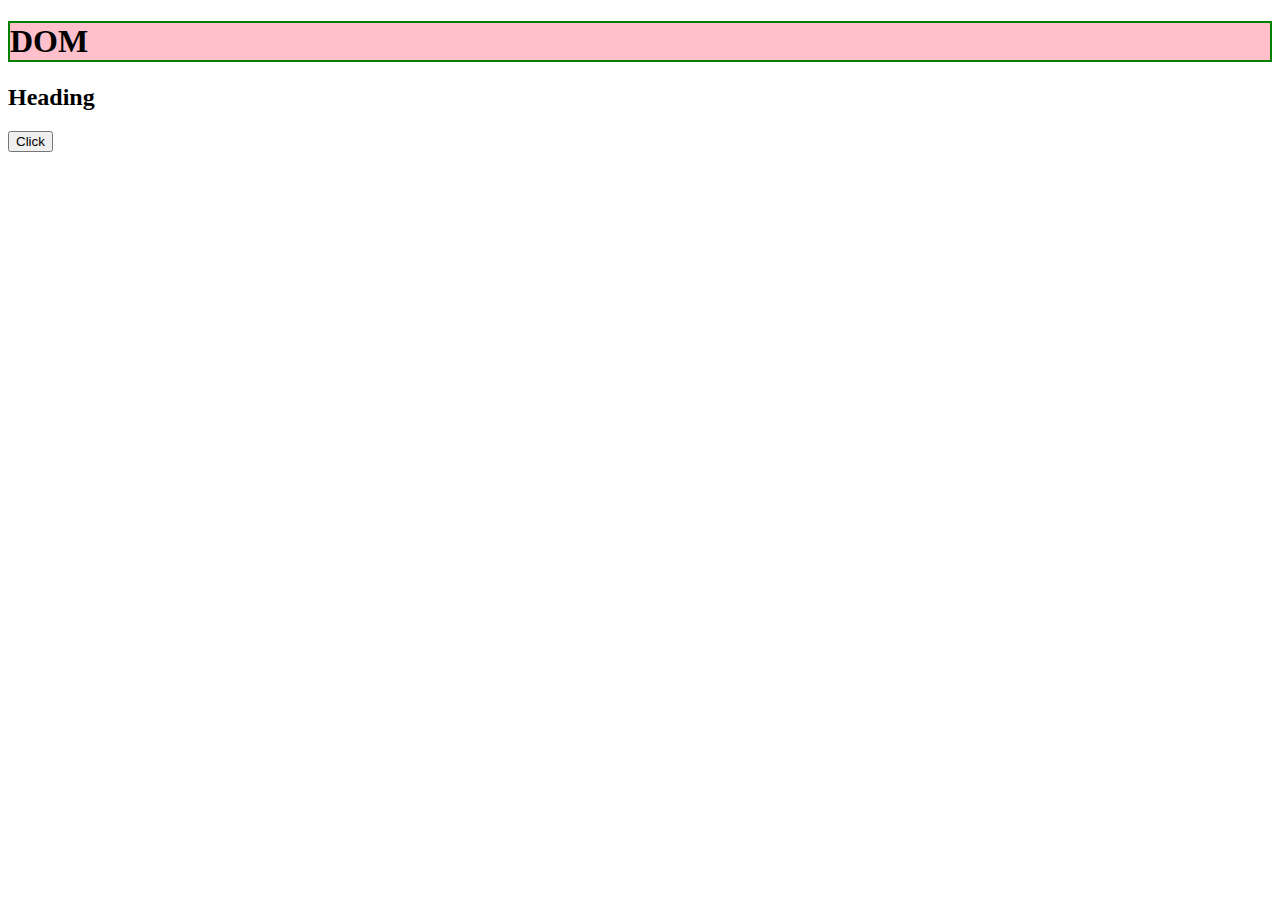
<file: class 7/index.html>
<!DOCTYPE html>
<html lang="en">

<head>
    <meta charset="UTF-8">
    <meta http-equiv="X-UA-Compatible" content="IE=edge">
    <meta name="viewport" content="width=device-width, initial-scale=1.0">
    <title>DOM</title>
</head>

<body>
    <h1 id="heading" style="background-color: pink; border: 2px solid green;">DOM</h1>
    <h2 class="heading1">Heading</h2>
    <button onclick="changeColor()">Click</button>
    <script src="app.js"></script>
</body>

</html>
</file>
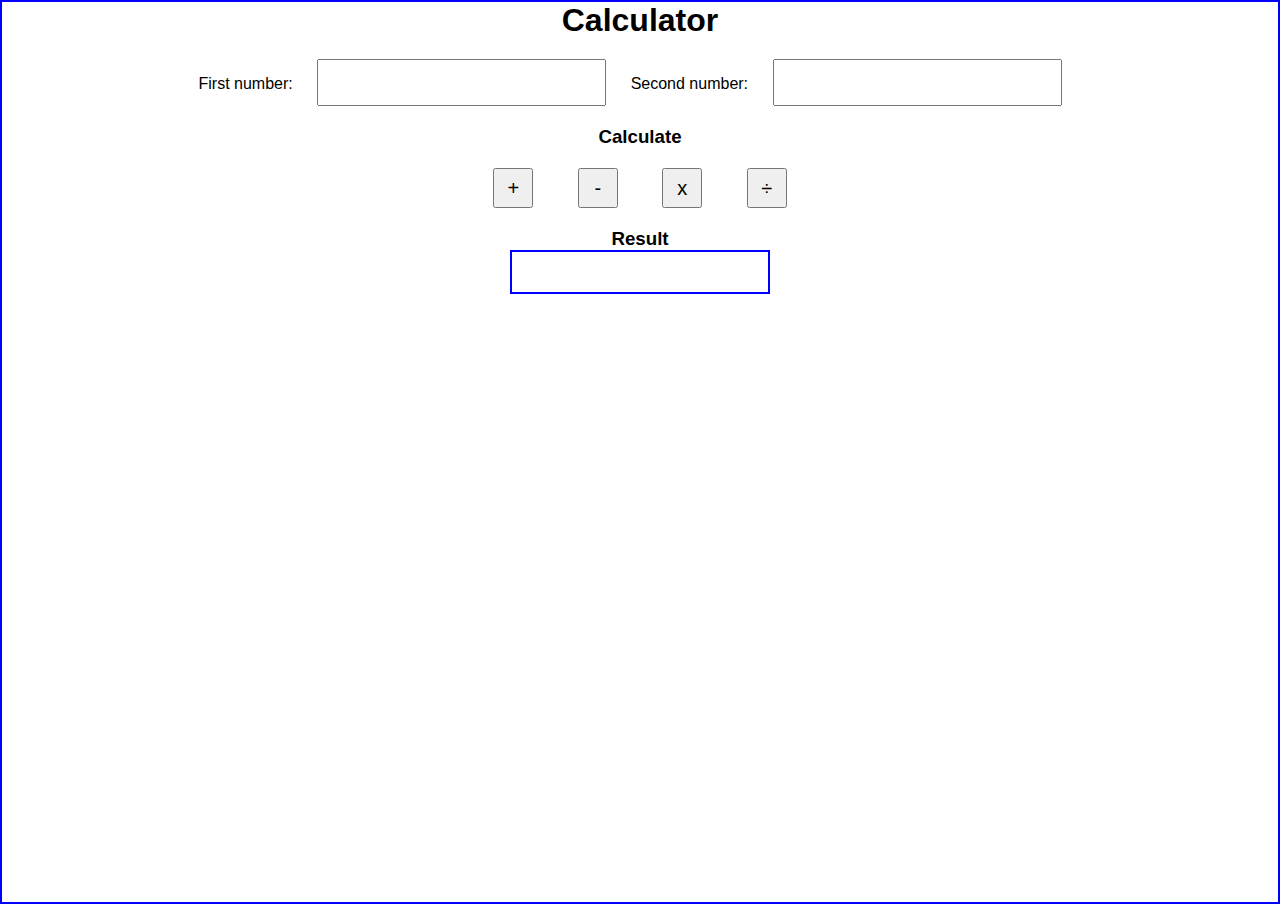
<file: class 7(b)/calculator/index.html>
<!DOCTYPE html>
<html lang="en">

<head>
    <meta charset="UTF-8">
    <meta http-equiv="X-UA-Compatible" content="IE=edge">
    <meta name="viewport" content="width=device-width, initial-scale=1.0">
    <link rel="stylesheet" href="style.css">
    <title>Calculator</title>
</head>

<body>
    <div class="main-container">
        <h1 class="heading">Calculator</h1>
        <div class="container">
            <div id="number-section">
                <p>First number:</p>
                <input type="number" id="firstNumber">
                <p>Second number:</p>
                <input type="number" id="secondNumber">
            </div>
            <h3 class="heading">Calculate</h3>
            <div id="buttons">
                <button onclick="addNumbers()">+</button>
                <button onclick="subtractNumbers()">-</button>
                <button onclick="multiplyNumbers()">x</button>
                <button onclick="divideNumbers()">÷</button>
            </div>
            <h3 class="heading">Result</h3>
            <div id="result"><span></span></div>
        </div>
    </div>
    <script src="app.js"></script>
</body>

</html>
</file>
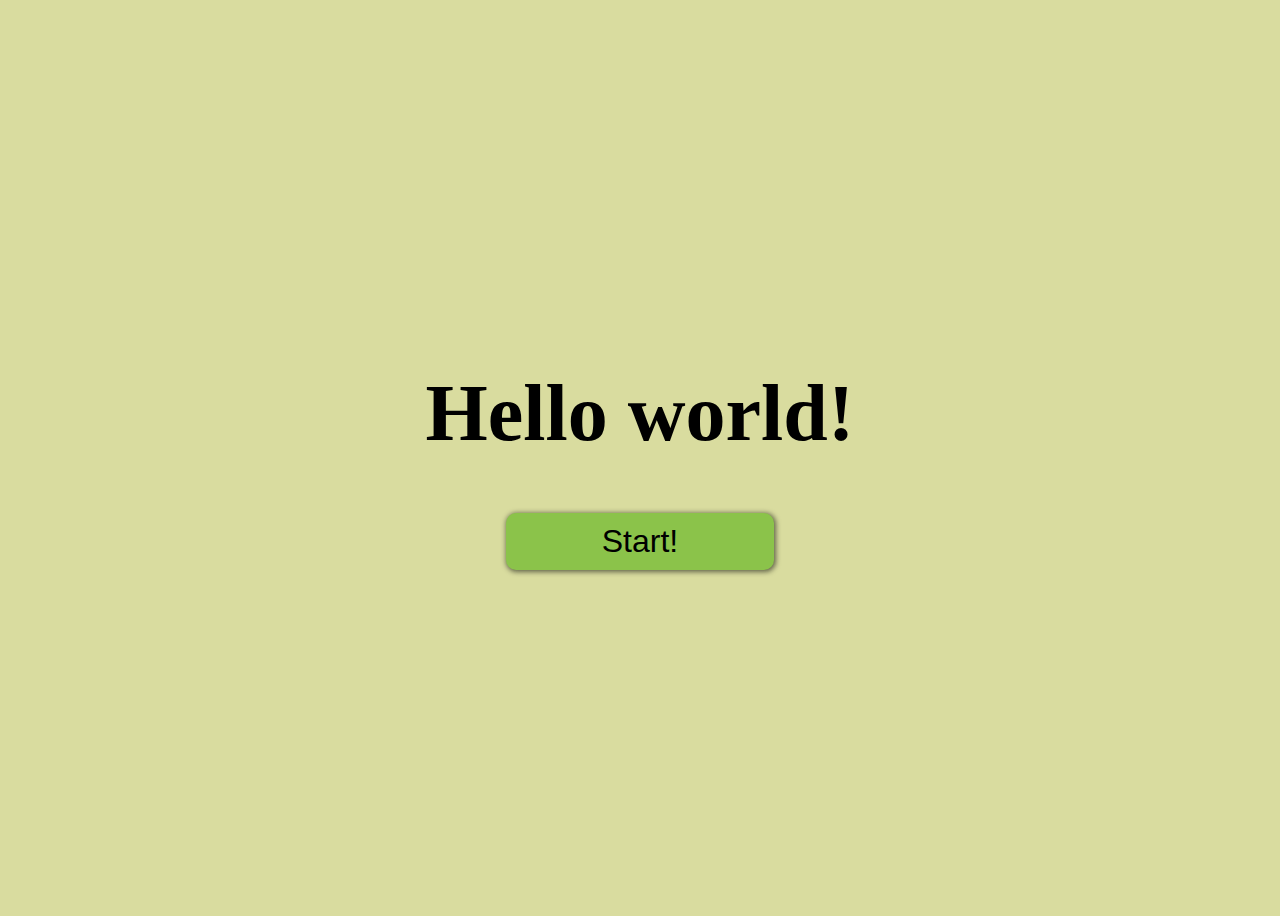
<file: practice projects/1/index.html>
<!DOCTYPE html>
<html lang="en">
<head>
    <meta charset="UTF-8">
    <meta http-equiv="X-UA-Compatible" content="IE=edge">
    <meta name="viewport" content="width=device-width, initial-scale=1.0">
    <link rel="stylesheet" href="style.css">
    <script src="app.js"></script>
    <title>Document</title>
</head>
<body>
   <h1>Hello world!</h1>
   <!-- <button onclick="alert('Hello from inline javascript');">Start!</button> -->
   <button onclick="showAlert()">Start!</button>
   <!-- <script>
        alert('Hello from internal JS');
   </script> -->
</body>
</html>
</file>
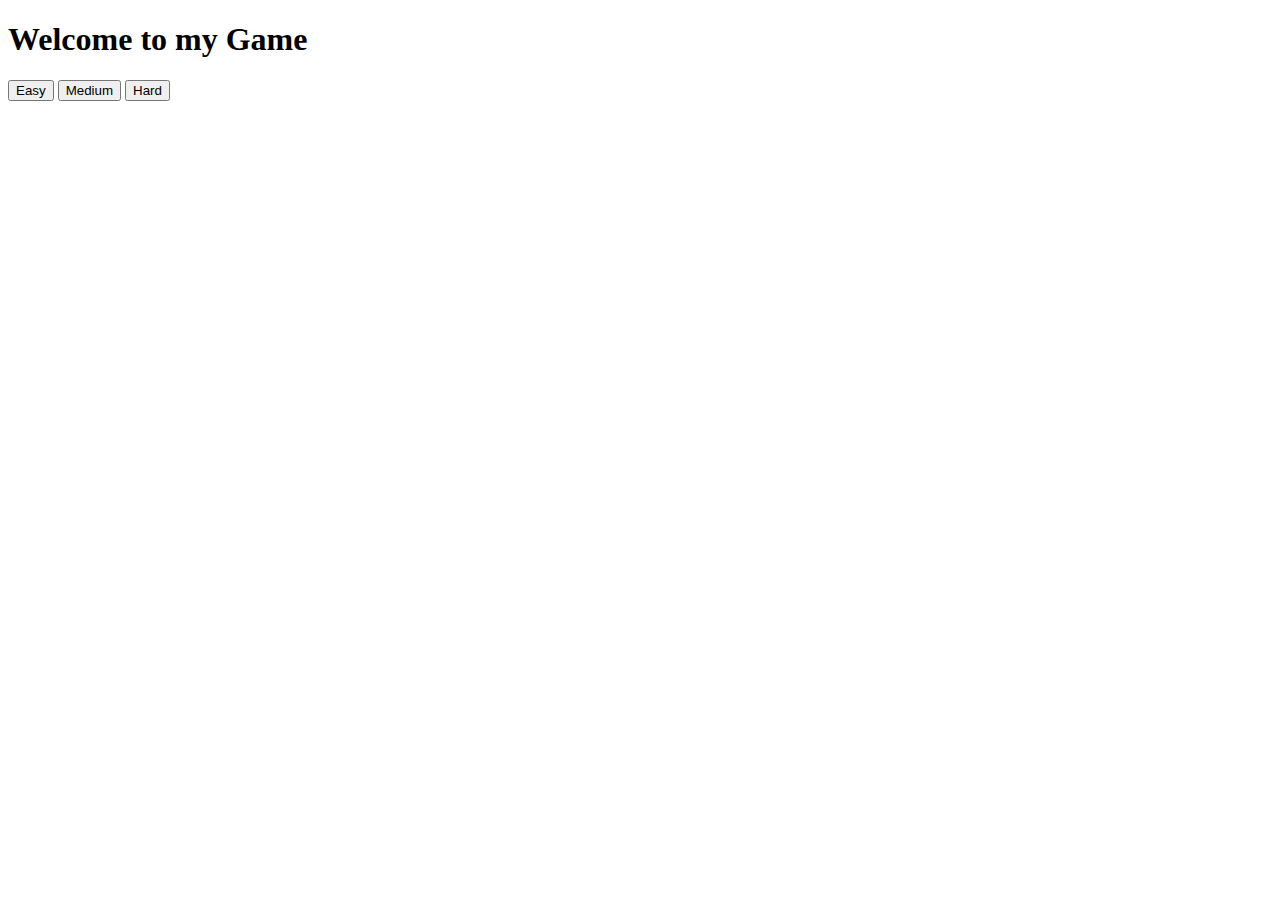
<file: practice projects/2/index.html>
<!DOCTYPE html>
<html lang="en">
<head>
    <meta charset="UTF-8">
    <meta http-equiv="X-UA-Compatible" content="IE=edge">
    <meta name="viewport" content="width=device-width, initial-scale=1.0">
    <script src="app.js"></script>
    <title>Document</title>
</head>
<body>
    <h1>Welcome to my Game</h1>
    <button onclick="chooseEasy()">Easy</button>
    <button onclick="chooseMedium()">Medium</button>
    <button onclick="chooseHard()">Hard</button>
</body>
</html>
</file>
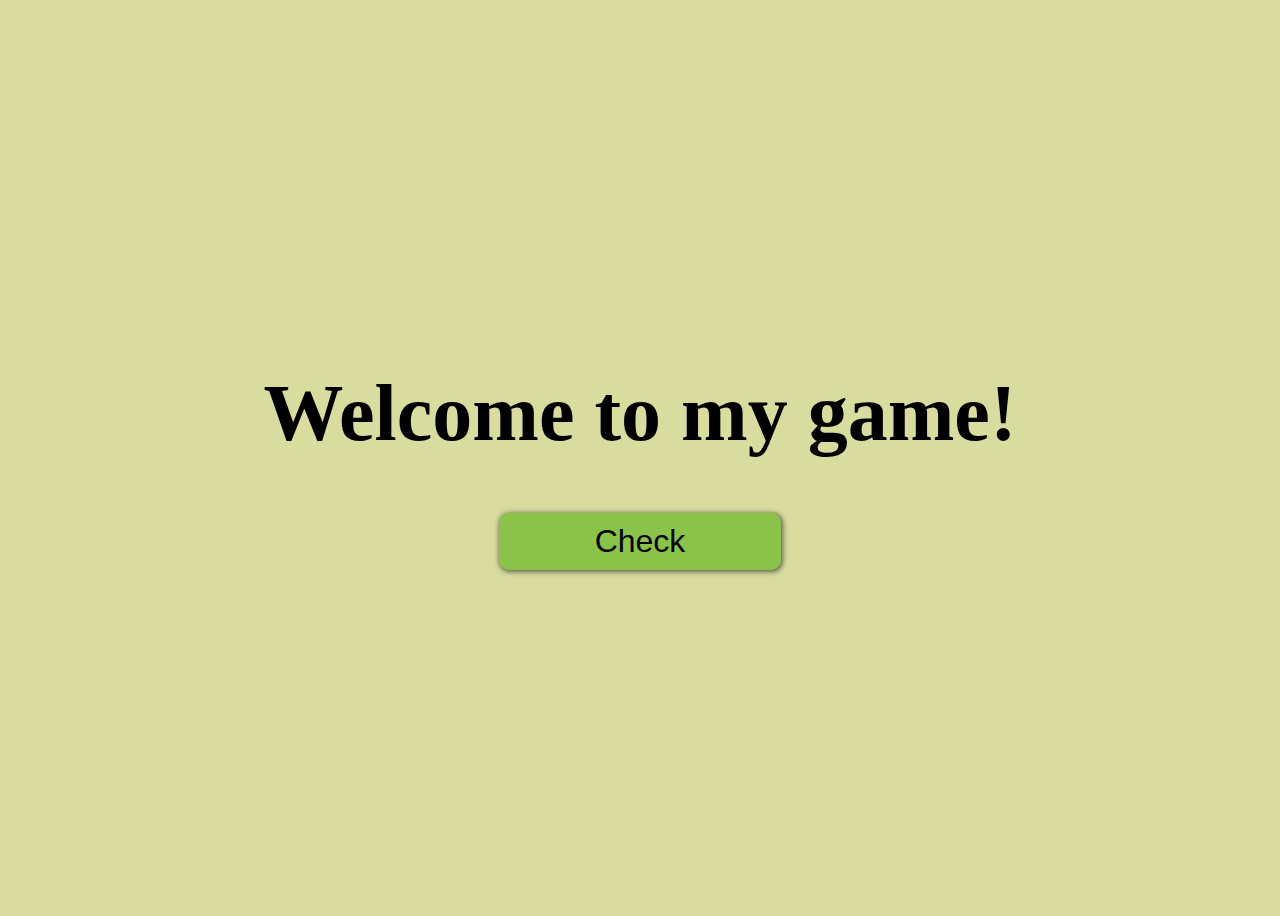
<file: practice projects/3/index.html>
<!DOCTYPE html>
<html lang="en">
<head>
    <meta charset="UTF-8">
    <meta http-equiv="X-UA-Compatible" content="IE=edge">
    <meta name="viewport" content="width=device-width, initial-scale=1.0">
    <script src="app.js"></script>
    <link rel="stylesheet" href="style.css">
    <title>Document</title>
</head>
<body>
    <h1>Welcome to my game!</h1>
    <button onclick="showPrice()">Check</button>
</body>
</html>
</file>
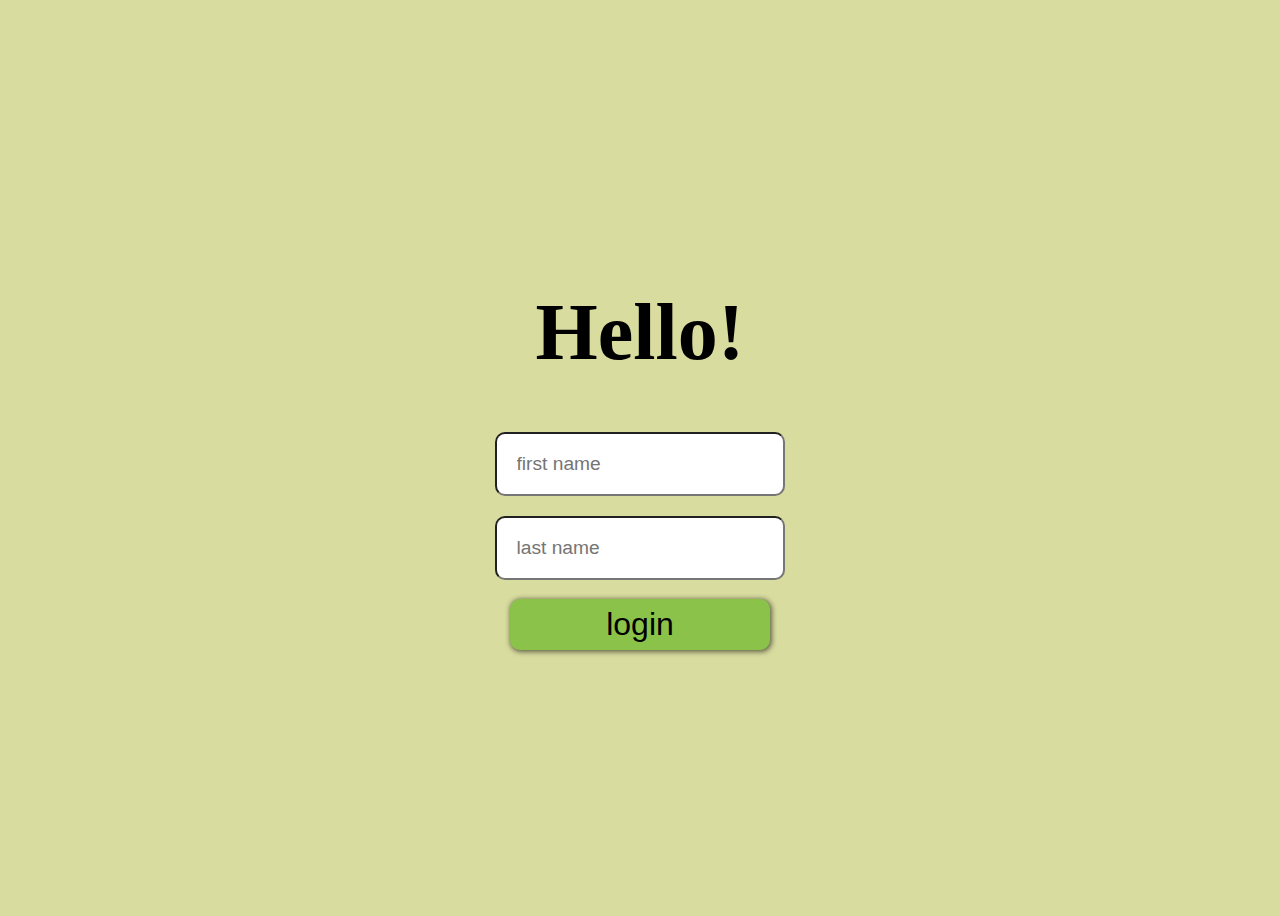
<file: practice projects/4/index.html>
<!DOCTYPE html>
<html lang="en">
<head>
    <meta charset="UTF-8">
    <meta http-equiv="X-UA-Compatible" content="IE=edge">
    <meta name="viewport" content="width=device-width, initial-scale=1.0">
    <script src="app.js"></script>
    <link rel="stylesheet" href="style.css">
    <title>Document</title>
</head>
<body>
    <h1>Hello! <span class="span"></span><span class="span1"></span></h1>
    <input type="text" id="fname" placeholder="first name">
    <input type="text" id="lname" placeholder="last name">
    <button onclick="login()">login</button>
</body>
</html>
</file>
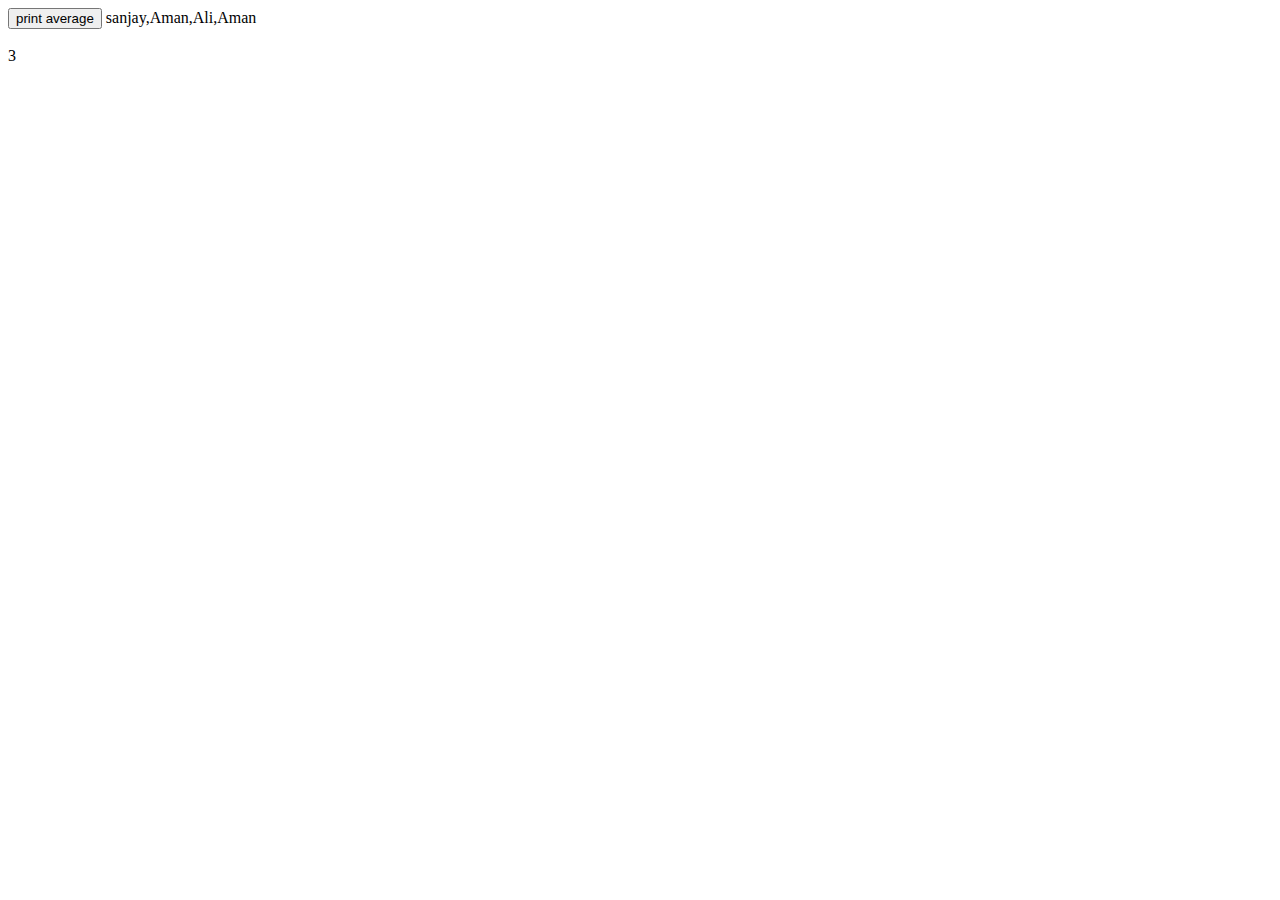
<file: practice projects/8/index.html>
<!DOCTYPE html>
<html lang="en">
<head>
    <meta charset="UTF-8">
    <meta http-equiv="X-UA-Compatible" content="IE=edge">
    <meta name="viewport" content="width=device-width, initial-scale=1.0">
    <title>Document</title>
</head>
<body>
    <button onclick="calculateAverage()">print average</button>
    <script src="app.js"></script>
    
</body>
</html>
</file>
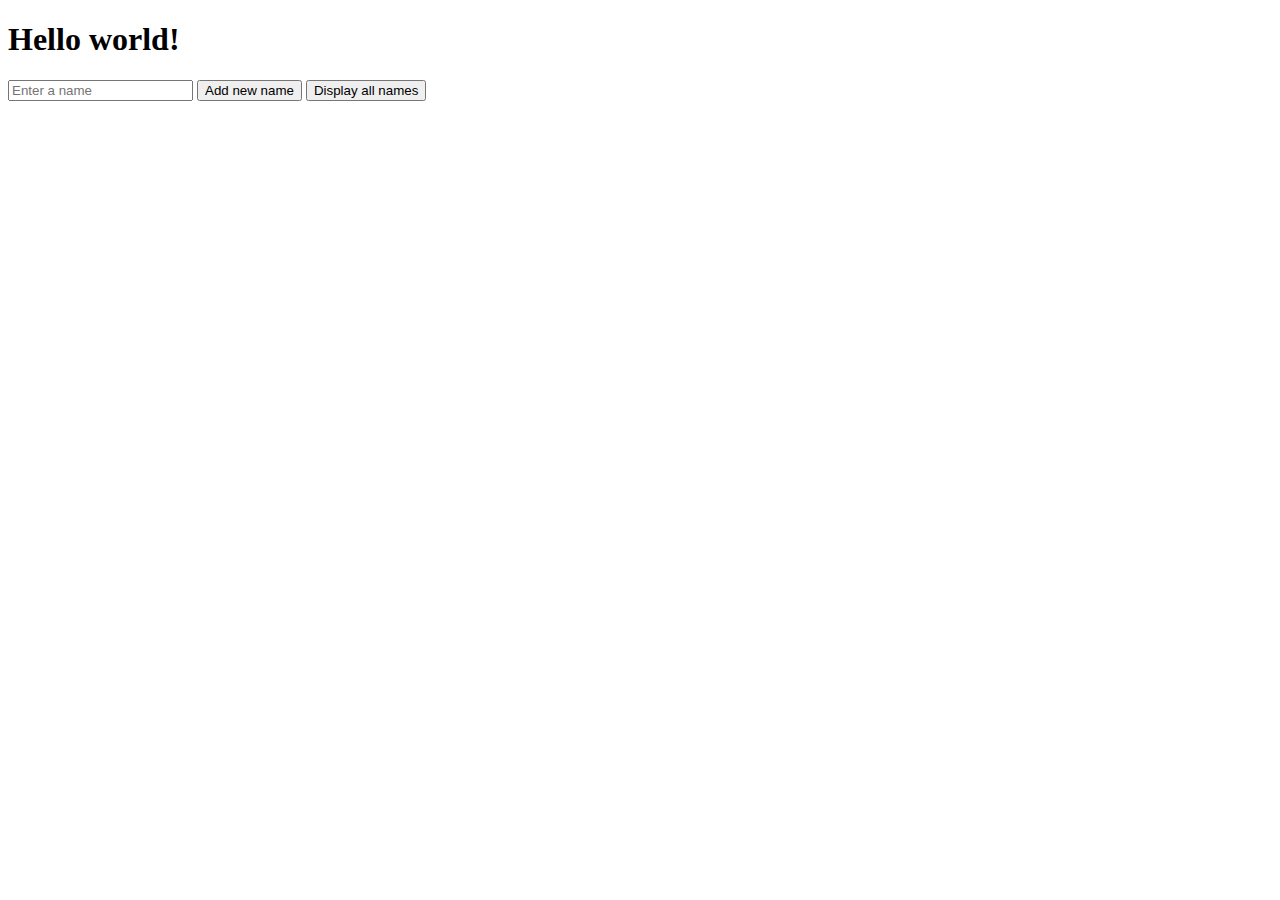
<file: practice projects/7 array/array.html>
<!DOCTYPE html>
<html lang="en">
<head>
    <meta charset="UTF-8">
    <meta http-equiv="X-UA-Compatible" content="IE=edge">
    <meta name="viewport" content="width=device-width, initial-scale=1.0">
    <title>Array</title>
</head>
<body>
    <h1>Hello world!</h1>
    <input type="text" placeholder="Enter a name">
    <button onclick="addNewName()">Add new name</button>
    <button onclick="displayNames()">Display all names</button>
   <script src="array.js"></script> 
</body>
</html>
</file>
<file: class 7(b)/calculator/style.css>
* {
    padding: 0;
    margin: 0;
  }
  
  body {
    height: 100vh;
    justify-content: center;
    font-family: sans-serif;
    border: 2px solid blue;
  }
  input{
    margin: 20px;
    padding: 10px;
    font-size: 20px;
  }
  #buttons{
      text-align: center;
  }
  #number-section{
      text-align: center;
  }
  p{
      display: inline;
  }
  .heading{
      text-align: center;
  }
  button{
    margin: 20px;
    font-size: 20px;
    text-align: center;
    width: 40px;
    height: 40px;
  }
  #result{
      border: 2px solid blue;
      height: 40px;
      width: 20%;
      margin: auto;
    }
    span{
        margin: 0 40%;
        font-size: 20px;
    }
</file>
<file: practice projects/1/style.css>
body{
    height: 100vh;
    display: flex;
    align-items: center;
    justify-content: center;
    background-color: #d9dc9f;
    flex-direction: column;
}
h1{
    font-size: 5em;
    font-family: fantasy;
}
button{
    padding: 10px 3em;
    font-size: 2em;
    font-family: sans-serif;
    background-color: #8bc34a;
    border: none;
    border-radius: 10px;
    box-shadow: 1px 1px 5px 1px #0707078f;
    cursor: pointer;
    transition: all 0.5s;
    margin-bottom: 1em;
}
</file>
<file: practice projects/3/style.css>
body{
    height: 100vh;
    display: flex;
    align-items: center;
    justify-content: center;
    background-color: #d9dc9f;
    flex-direction: column;
}
h1{
    font-size: 5em;
    font-family: fantasy;
}
button{
    padding: 10px 3em;
    font-size: 2em;
    font-family: sans-serif;
    background-color: #8bc34a;
    border: none;
    border-radius: 10px;
    box-shadow: 1px 1px 5px 1px #0707078f;
    cursor: pointer;
    transition: all 0.5s;
    margin-bottom: 1em;
}
</file>
<file: practice projects/4/style.css>
body{
    height: 100vh;
    display: flex;
    align-items: center;
    justify-content: center;
    background-color: #d9dc9f;
    flex-direction: column;
}
input{
    padding: 1em;
    margin-bottom: 1em;
    font-size: 1.2em;
    border-radius: 10px;
    border-radius: none;
}
h1{
    font-size: 5em;
    font-family: fantasy;
}
button{
    padding: 7px 3em;
    font-size: 2em;
    font-family: sans-serif;
    background-color: #8bc34a;
    border: none;
    border-radius: 10px;
    box-shadow: 1px 1px 5px 1px #0707078f;
    cursor: pointer;
    transition: all 0.5s;
    margin-bottom: 1em;
}
</file>
